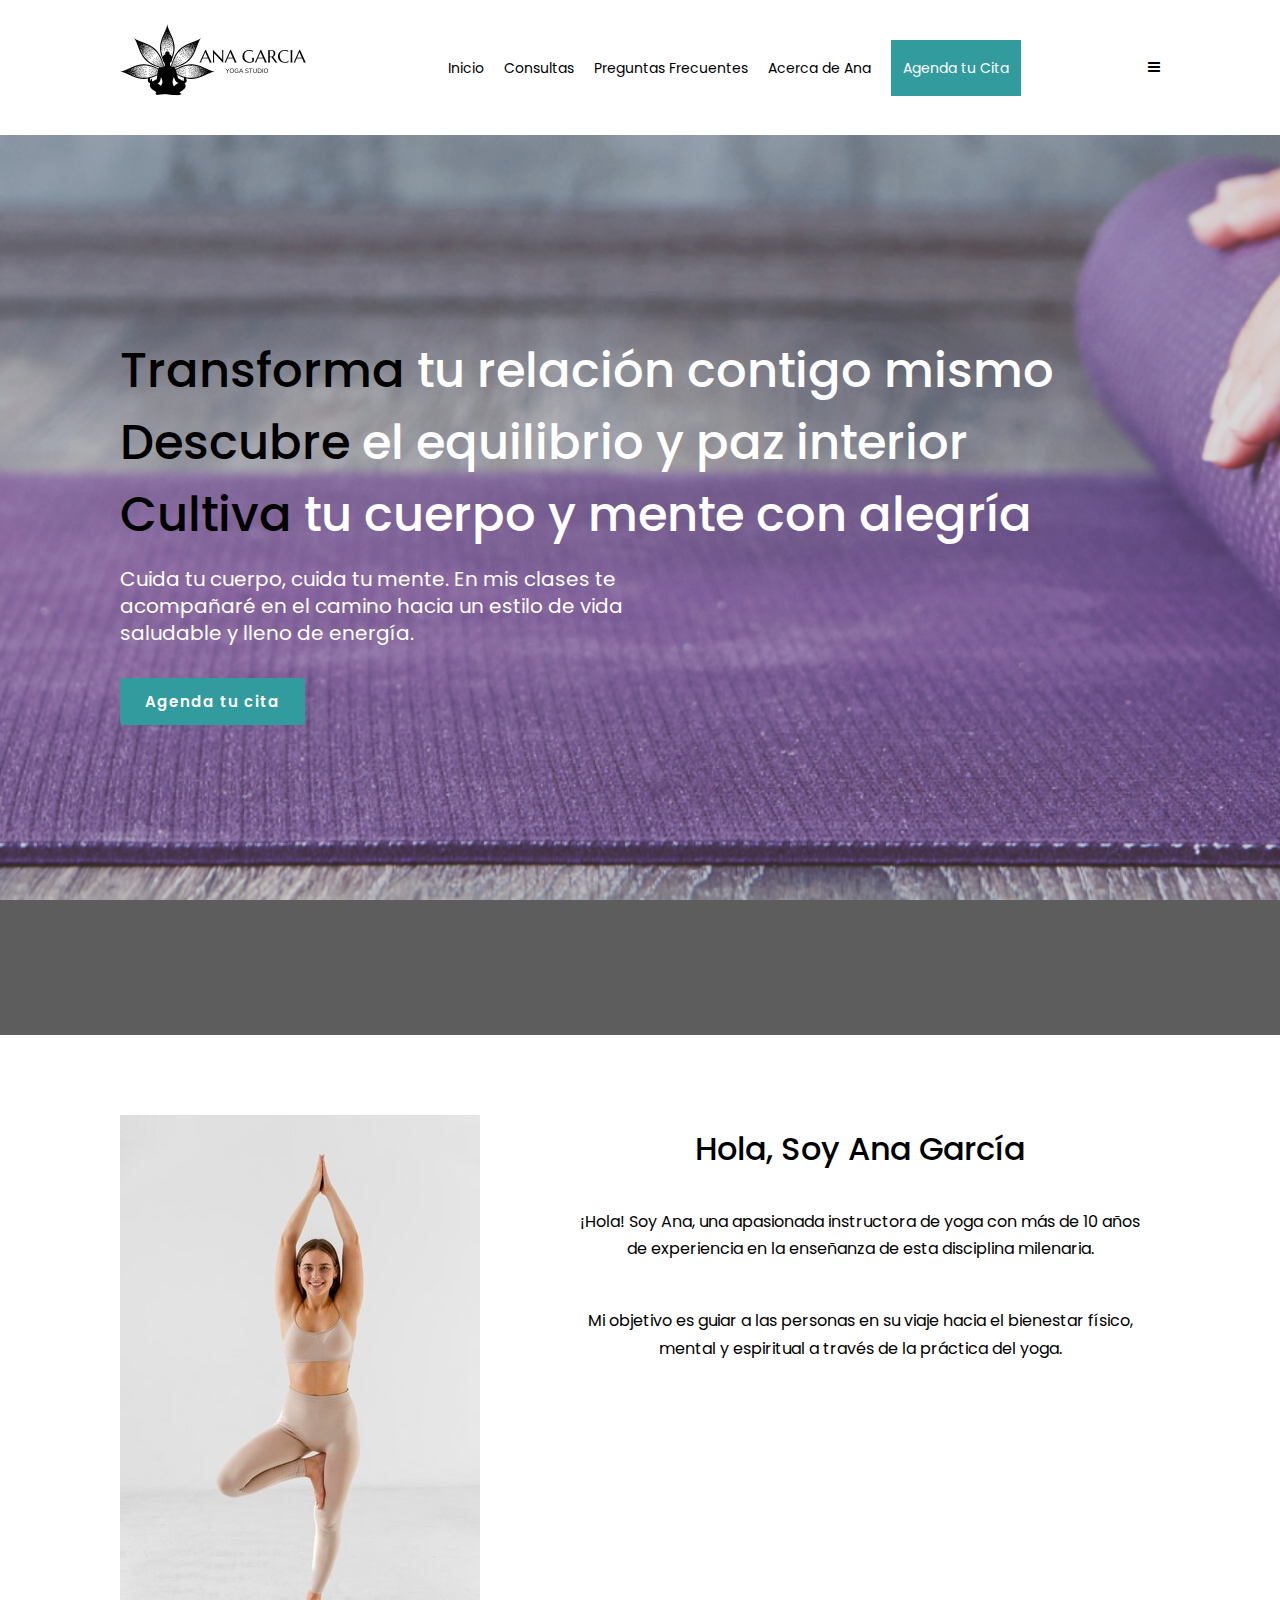
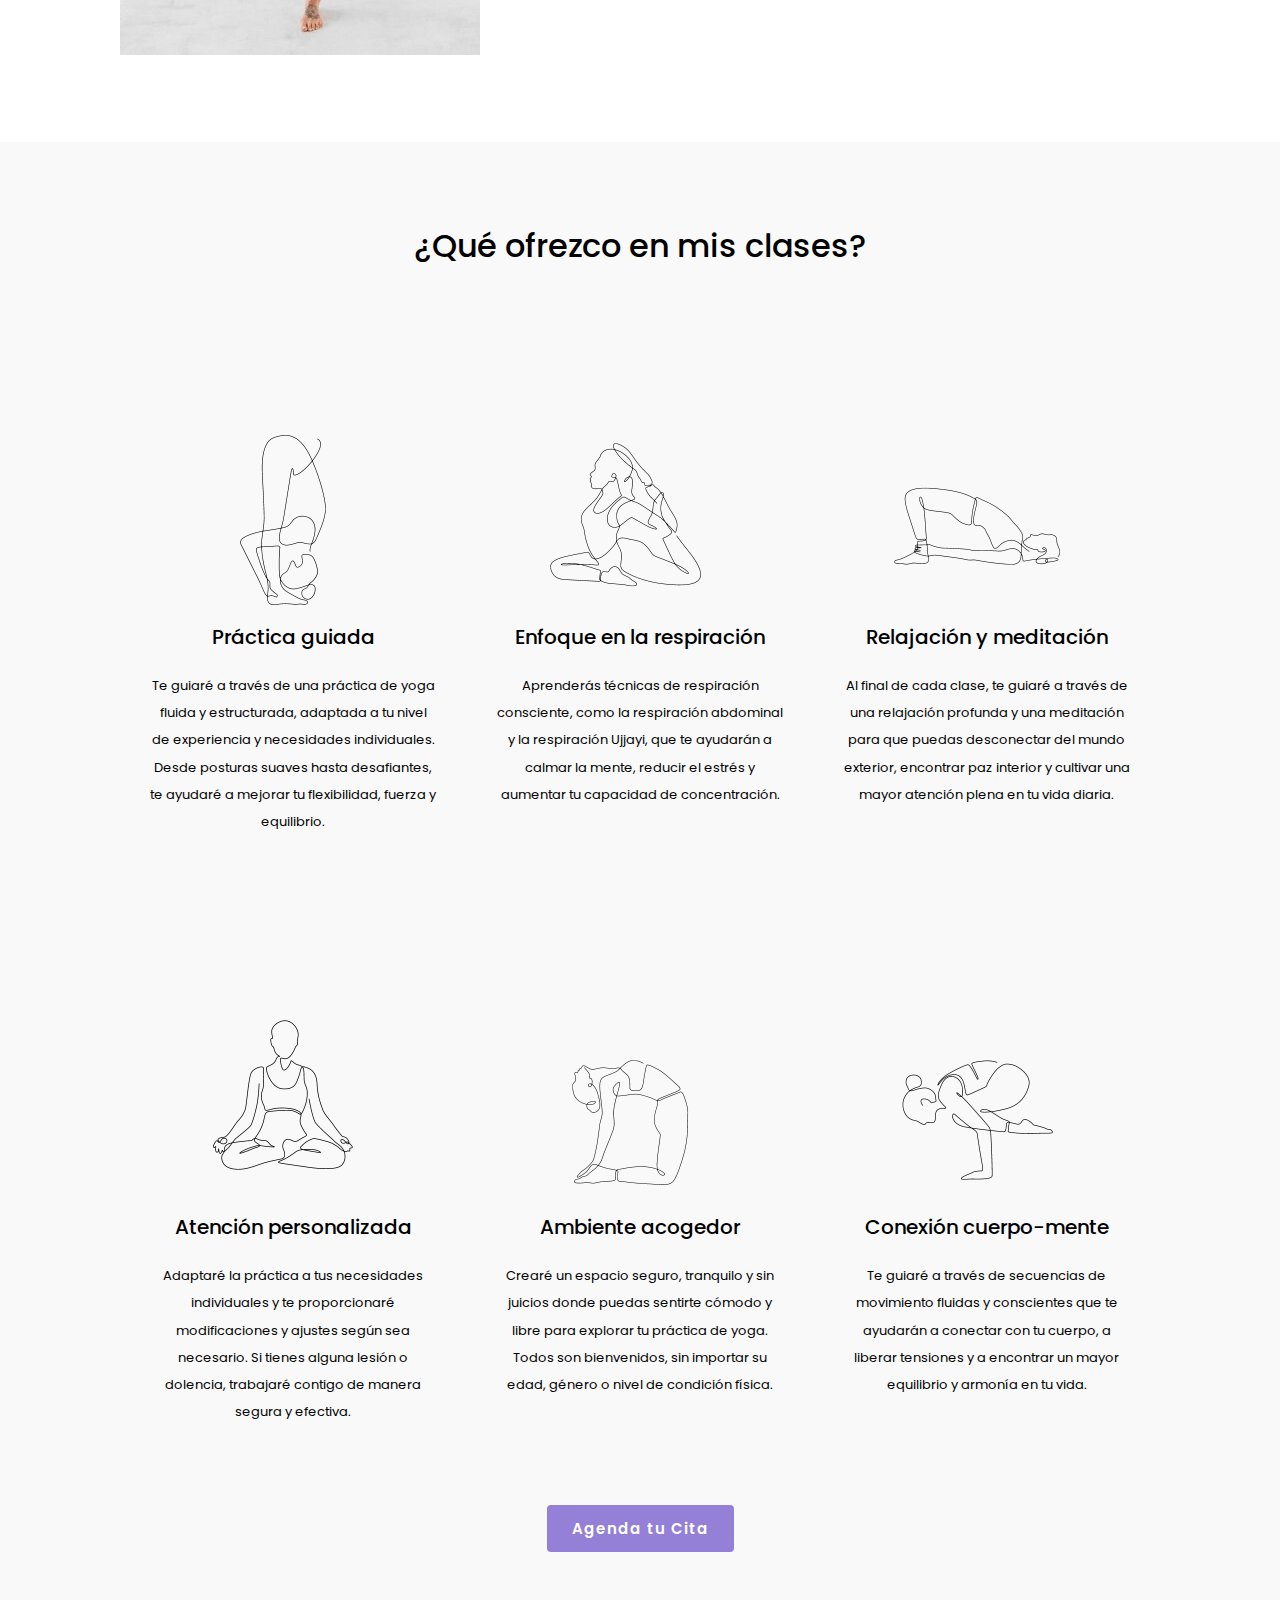
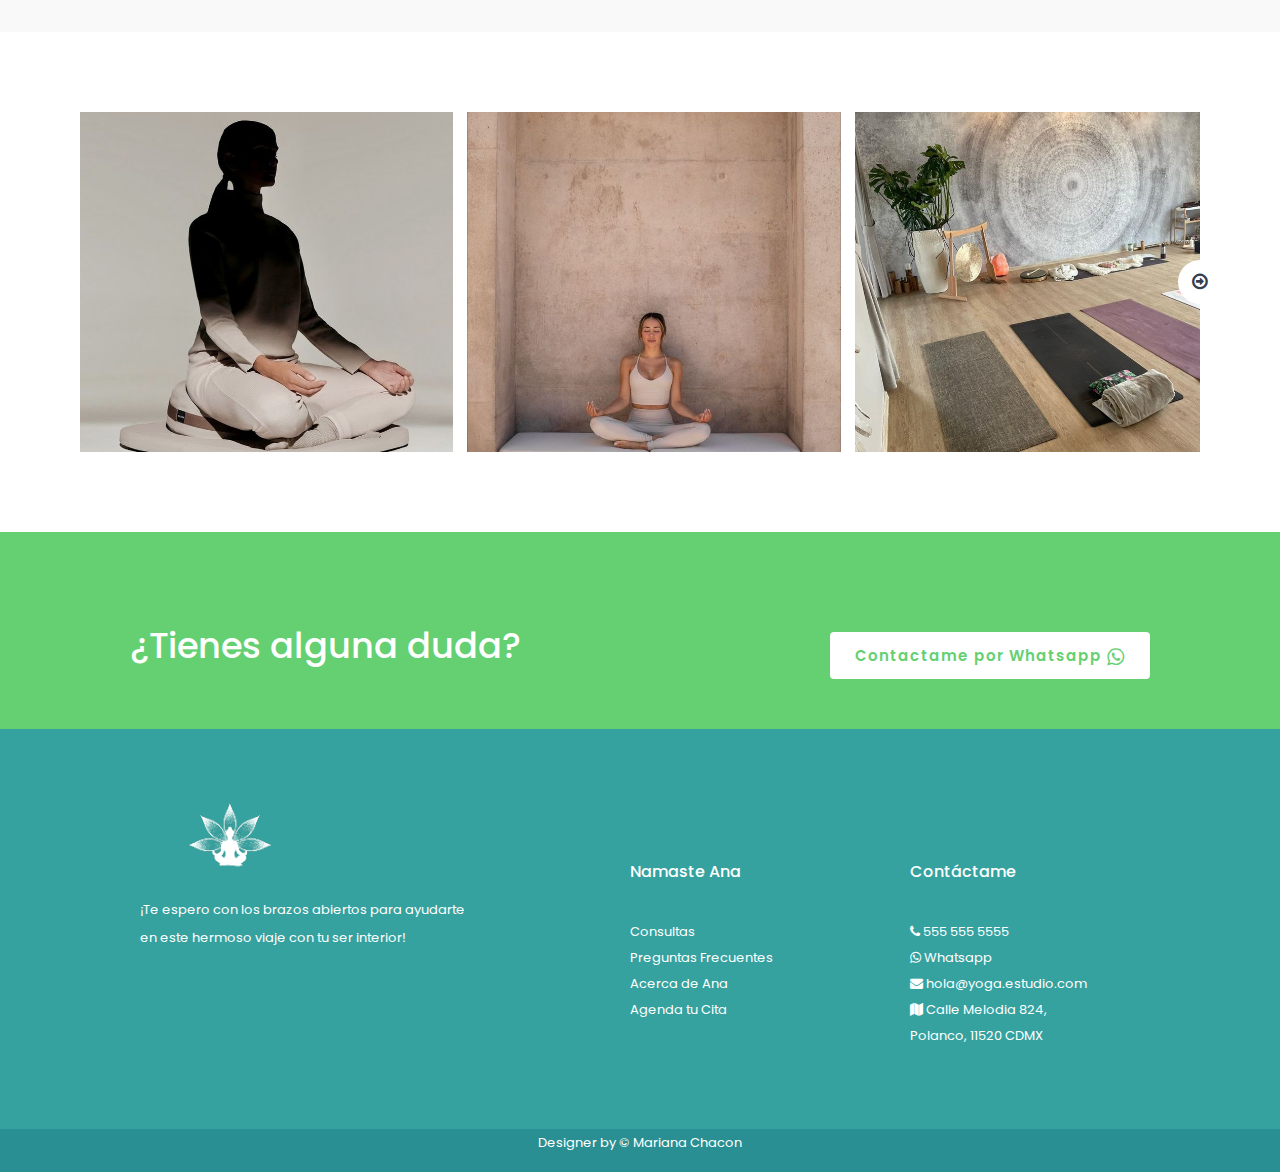
<file: index.html>
<!DOCTYPE html>
<html lang="en">
<head>
    <meta charset="UTF-8">
    <meta name="viewport" content="width=device-width, initial-scale=1.0">
    <link rel="icon" type="image/x-icon" href="/recourse/yoga_icon_126445.png">
    <link rel="stylesheet" href="https://cdnjs.cloudflare.com/ajax/libs/font-awesome/4.7.0/css/font-awesome.min.css">
    <script type="text/javascript" src="js/script.js"></script>
    <link rel="stylesheet" href="/css/style.css">
    <link rel="stylesheet" media="screen and (max-width:768px)" href="/css/mobile.css" />
    <title>Yoga con Ana García</title>
</head>
<body>
    <header id="mainheader">
        <nav class="navbar">
            <div class="container topnav">
                <div class="logo-principal">
                    <a href="index.html"><img src="/recourse/Ana garcia logo negro.png" alt="" /></a>
                </div>
                <ul id="myLinks">
                    <li><a href="index.html">Inicio</a></li>
                    <li><a href="consulta.html">Consultas</a></li>
                    <li><a href="faq.html">Preguntas Frecuentes</a></li>
                    <li><a href="acerca.html">Acerca de Ana</a></li>
                    <li><a class="btn-cta" href="contacto.html">Agenda tu Cita</a></li>
                </ul>
                <a href="javascript:void(0);" class="icon" onclick="myMenu()">
                    <i class="fa fa-bars"></i>
                </a>
            </div>
        </nav>
    </header>

        <div id="showcase" class="bk-showcase">
            <div class="container pt-1 pb-1">
                <h1 class="display-1 txt-white">
                    <span class="txt-black">Transforma </span>tu relación contigo mismo<br>
                    <span class="txt-black">Descubre </span>el equilibrio y paz interior<br>
                    <span class="txt-black">Cultiva  </span>tu cuerpo y mente con alegría<br>  
                </h1>
                <p class="txt-large pb-4 txt-white w-50">
                    Cuida tu cuerpo, cuida tu mente. En mis clases te acompañaré en el camino hacia un estilo de vida saludable y lleno de energía.
                </p>             
                    <a href="contacto.html" class="btn btn-turquoise">Agenda tu cita</a> 
            </div>
        </div>
    </header>
    
        <section id="home-about" class="container pt-2n pb-2 txt-center">
            <div class="flex">
                <div class="flex-box">
                    <img src="/recourse/mujer-sonriente-tiro-completo-pie-sobre-pierna_23-2148877098.jpg" alt="">
                </div>
                <div class="flex-box-1">
                    <h2 class="pb-4">Hola, Soy Ana García</h2>
                    <p>¡Hola! Soy Ana, una apasionada instructora de yoga con más de 10 años de experiencia en la enseñanza de esta disciplina milenaria.</p><br>
                    <p>Mi objetivo es guiar a las personas en su viaje hacia el bienestar físico, mental y espiritual a través de la práctica del yoga.</p>
                </div>
            </div>
        </section>
                <section id="features" class="bk-gray pt-2 pb-2 txt-center">
                    <div class="container">
                        <h2 class="pb-3">¿Qué ofrezco en mis clases?</h2>
                        <div class="flex pb-3">
                            <div class="flex-box-1 m-1">
                                <img src="/recourse/1.png" alt="" />
                                <h5 class="pt-4 pb-5">
                                    Práctica guiada
                                </h5>
                                <p class="txt-small">
                                    Te guiaré a través de una práctica de yoga fluida y estructurada, adaptada a tu nivel de experiencia y necesidades individuales. 
                                    Desde posturas suaves hasta desafiantes, te ayudaré a mejorar tu flexibilidad, fuerza y equilibrio.
                                </p>
                            </div>
                            <div class="flex-box-1 m-1">
                                <img src="/recourse/2.png" alt="" />
                                <h5 class="pt-4 pb-5">Enfoque en la respiración</h5>
                                <p class="txt-small">
                                    Aprenderás técnicas de respiración consciente, como la respiración abdominal y la respiración Ujjayi, 
                                    que te ayudarán a calmar la mente, reducir el estrés y aumentar tu capacidad de concentración.
                                </p>
                            </div>
                            <div class="flex-box-1 m-1">
                                <img src="/recourse/3.png" alt="" />
                                <h5 class="pt-4 pb-5">Relajación y meditación</h5>
                                <p class="txt-small">
                                    Al final de cada clase, te guiaré a través de una relajación profunda y una meditación para que puedas desconectar del mundo exterior, 
                                    encontrar paz interior y cultivar una mayor atención plena en tu vida diaria.
                                </p>
                            </div>
                        </div>
                        <div class="flex pb-3">
                            <div class="flex-box-1 m-1">
                                <img src="/recourse/4.png" alt="" />
                                <h5 class="pt-4 pb-5">Atención personalizada</h5>
                                <p class="txt-small">
                                    Adaptaré la práctica a tus necesidades individuales y te proporcionaré modificaciones y ajustes según sea necesario. 
                                    Si tienes alguna lesión o dolencia, trabajaré contigo de manera segura y efectiva.
                                </p>
                            </div>
                            <div class="flex-box-1 m-1">
                                <img src="/recourse/5.png" alt="" />
                                <h5 class="pt-4 pb-5">
                                    Ambiente acogedor
                                </h5>
                                <p class="txt-small">
                                    Crearé un espacio seguro, tranquilo y sin juicios donde puedas sentirte cómodo y libre para explorar tu práctica de yoga. 
                                    Todos son bienvenidos, sin importar su edad, género o nivel de condición física.
                                </p>
                            </div>
                            <div class="flex-box-1 m-1">
                                <img src="/recourse/6.png" alt="" />
                                <h5 class="pt-4 pb-5">
                                    Conexión cuerpo-mente
                                </h5>
                                <p class="txt-small">
                                    Te guiaré a través de secuencias de movimiento fluidas y conscientes que te ayudarán a conectar con tu cuerpo, 
                                    a liberar tensiones y a encontrar un mayor equilibrio y armonía en tu vida.
                                </p>
                            </div>
                        </div>
                        <a href="contacto.html" class="btn btn-purple">Agenda tu Cita</a>
                    </div>
                </section>

                <div class="wrapper">
                    <i class="fa fa-arrow-circle-o-left" aria-hidden="true"></i>
                    <div class="carousel">
                      <img src="recourse/16.jpeg" alt="img" draggable="false">
                      <img src="recourse/11.jpeg" alt="img" draggable="false">
                      <img src="recourse/12.jpeg" alt="img" draggable="false">
                      <img src="recourse/10.jpeg" alt="img" draggable="false">
                      <img src="recourse/13.jpeg" alt="img" draggable="false">
                      <img src="recourse/14.jpeg" alt="img" draggable="false">
                      <img src="recourse/15.jpeg" alt="img" draggable="false">
                      <img src="recourse/17.jpeg" alt="img" draggable="false">
                      <img src="recourse/18.jpeg" alt="img" draggable="false">
                      <img src="recourse/19.jpeg" alt="img" draggable="false">

                    </div>
                    <i class="fa fa-arrow-circle-o-right" aria-hidden="true"></i>
                </div>


        <section id="whatsapp" class="bk-whatsapp pt-3 pb-3">
            <div class="container">
                <div class="flex">
                    <div class="flex-box-3">
                        <p class="display-2 txt-white">¿Tienes alguna duda?</p>
                    </div>
                    <div class="flex-box-3 txt-right">
                        <a href="#" class="btn btn-whatsapp mt-1">Contactame por Whatsapp <i class="fa fa-whatsapp fa-lg"></i></a> <!--COLOCAR ICONO DE WHATSAPP-->
                    </div>
                </div>
            </div>
        </section>

        <footer id="mainfooter" class="bk-green-light txt-white">
            <div class="container">
                <div class="mainfooter-menu flex pt-3 pb-3">
                    <div class="flex-box-2 m-1">
                            <a class="logo" href="index.html"><img src="/recourse/icono ana garcia.png" alt="" /></a>
                        <p class="txt-small">
                            ¡Te espero con los brazos abiertos para ayudarte<br> en este hermoso viaje con tu ser interior!
                        </p>
                    </div>
                    <div class="flex-box-1 m-1">
                        <h6 class="pb-4">Namaste Ana</h6>
                        <ul>
                            <li class="txt-small"><a href="consultas.html">Consultas</a></li>
                            <li class="txt-small"><a href="faq.html">Preguntas Frecuentes</a></li>
                            <li class="txt-small"><a href="acerca.html">Acerca de Ana</a></li>
                            <li class="txt-small"><a href="contacto.html">Agenda tu Cita</a></li>
                        </ul>
                    </div>
                    <div class="flex-box-1 m-1">
                        <h6 class="pb-4">Contáctame</h6>
                        <ul>
                            <li class="txt-small"><i class="fa fa-phone"></i> 555 555 5555</li>
                            <li class="txt-small"><i class="fa fa-whatsapp"></i> Whatsapp</li>
                            <li class="txt-small"><i class="fa fa-envelope"></i> hola@yoga.estudio.com</li>
                            <li class="txt-small"><i class="fa fa-map"></i> Calle Melodia 824,<br />Polanco, 11520 CDMX</li>
                        </ul>
                    </div>
                    
                </div>
            </div>
            <div class="bk-green-dark pt-5 pb-5 txt-center">
                <p class="txt-small">Designer by &copy; Mariana Chacon</p>
            </div>
        </footer>
    </body>
</html>
</file>
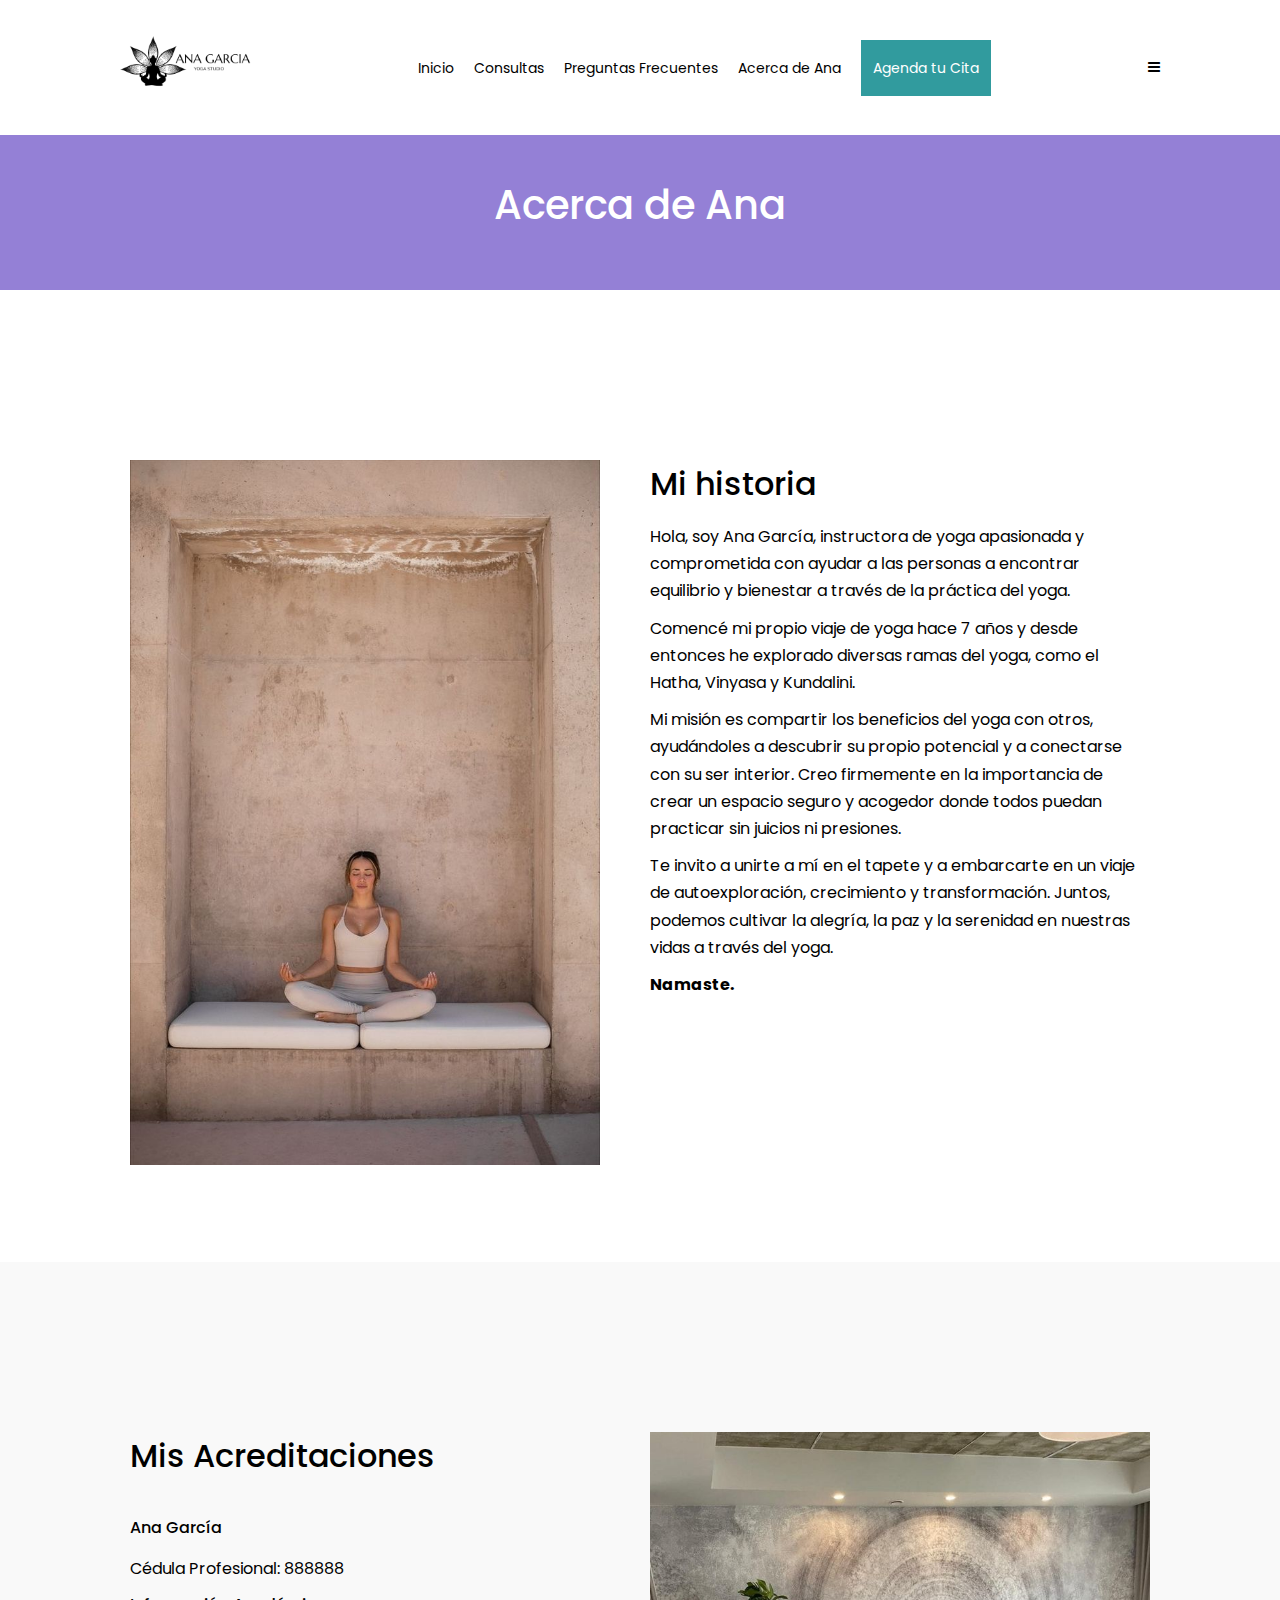
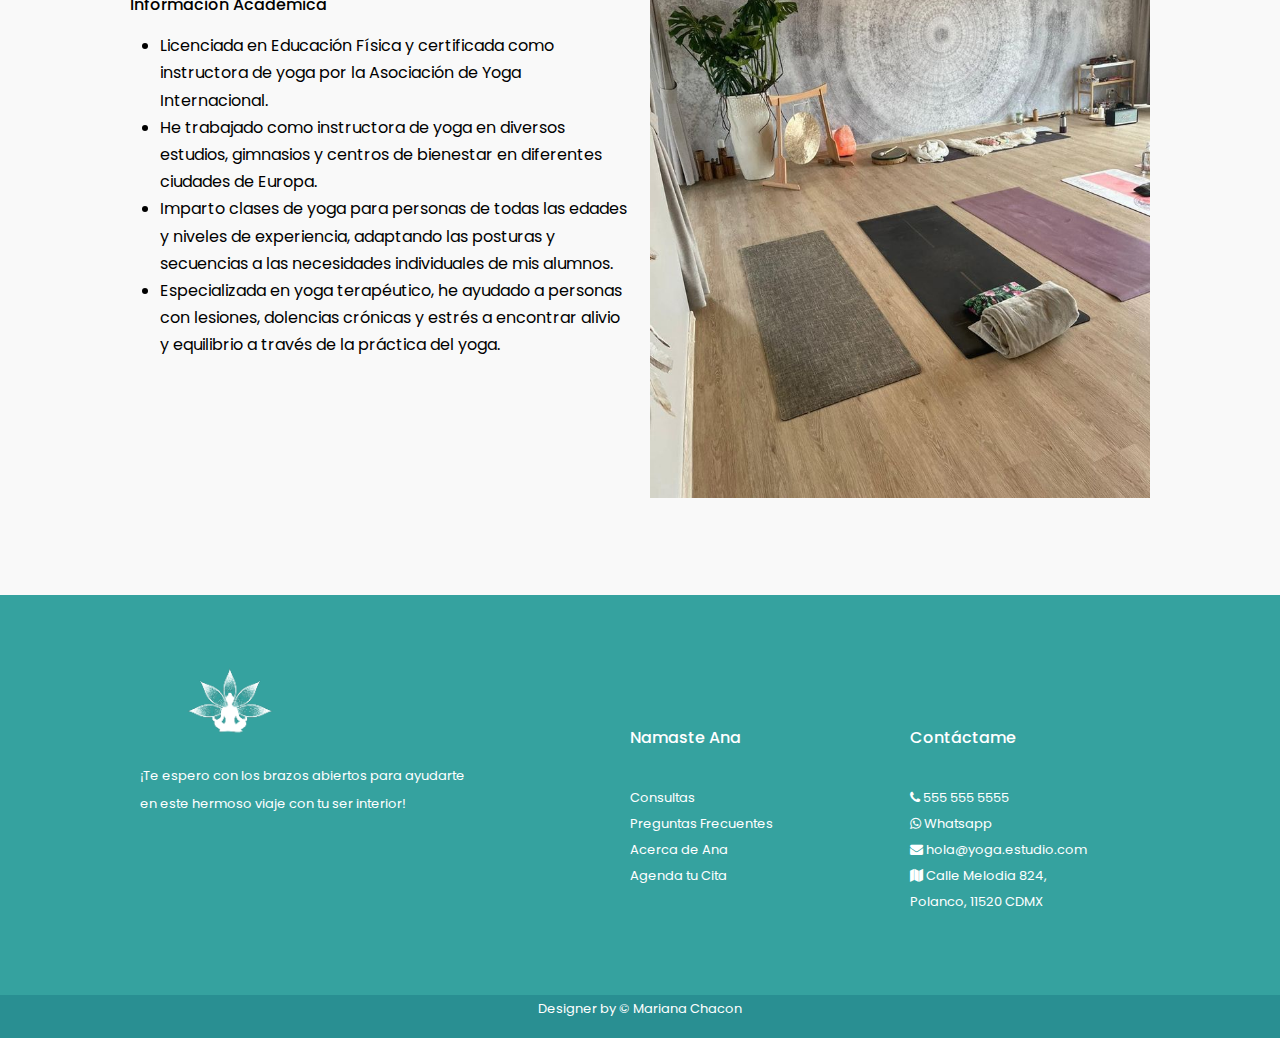
<file: acerca.html>
<!DOCTYPE html>
<html lang="en">
    <head>
        <meta charset="UTF-8">
        <meta name="viewport" content="width=device-width, initial-scale=1.0">
        <link rel="icon" type="image/x-icon" href="/recourse/yoga_icon_126445.png">
        <link rel="stylesheet" href="https://cdnjs.cloudflare.com/ajax/libs/font-awesome/4.7.0/css/font-awesome.min.css">
        <script type="text/javascript" src="js/script.js"></script>
        <link rel="stylesheet" href="/css/style.css">
        <link rel="stylesheet" media="screen and (max-width:768px)" href="/css/mobile.css" />
        <title>Yoga con Ana García</title>
    </head>
<body>
    <header id="mainheader">
        <nav class="navbar">
            <div class="container topnav">
                <div class="logo">
                    <a href="index.html"><img src="/recourse/Ana garcia logo negro.png" alt="" /></a>
                </div>
                <ul id="myLinks">
                    <li><a href="index.html">Inicio</a></li>
                    <li><a href="consulta.html">Consultas</a></li>
                    <li><a href="faq.html">Preguntas Frecuentes</a></li>
                    <li><a href="acerca.html">Acerca de Ana</a></li>
                    <li><a class="btn-cta" href="contacto.html">Agenda tu Cita</a></li>
                </ul>
                <a href="javascript:void(0);" class="icon" onclick="myMenu()">
                    <i class="fa fa-bars"></i>
                </a>
            </div>
        </nav>

    <section id="title" class="bk-purple pt-3 pb-3">
        <h1 class="txt-white txt-center">Acerca de Ana</h1>
    </section>

    <section id="historia" class="pt-2 pb-2">
        <div class="container">
            <div class="flex">
                <div class="flex-box-1">
                    <img class="pr-1" src="recourse/11.jpeg" alt="">
                </div>
                <div class="flex-box-1">
                    <h2>Mi historia</h2>
                  <p>Hola, soy Ana García, instructora de yoga apasionada y comprometida con ayudar a las personas a encontrar equilibrio y bienestar a través de la práctica del yoga.</p>
                  <p>Comencé mi propio viaje de yoga hace 7 años y desde entonces he explorado diversas ramas del yoga, como el Hatha, Vinyasa y Kundalini.</p>
                  <p>Mi misión es compartir los beneficios del yoga con otros, ayudándoles a descubrir su propio potencial y a conectarse con su ser interior. Creo firmemente en la importancia de crear un espacio seguro y acogedor donde todos puedan practicar sin juicios ni presiones.</p>
                  <p>Te invito a unirte a mí en el tapete y a embarcarte en un viaje de autoexploración, crecimiento y transformación. Juntos, podemos cultivar la alegría, la paz y la serenidad en nuestras vidas a través del yoga.</p>
                  <p><b>Namaste.</b></p>
                </div>
            </div>
        </div>
    </section>

    <section id="acreditaciones" class="pt-2 pb-2 bk-gray">
        <div class="container">
            <div class="flex">
                <div class="flex-box-1">
                    <h2 class="pb-4">Mis Acreditaciones</h2>
                    <h6>Ana García</h6>
                    <p>Cédula Profesional: 888888</p>
                    <h6>Información Académica</h6>
                    <ul class="list">
                        <li>
                            Licenciada en Educación Física y certificada como instructora de yoga por la Asociación de Yoga Internacional.
                        </li>
                        <li>
                            He trabajado como instructora de yoga en diversos estudios, gimnasios y centros de bienestar en diferentes ciudades de Europa.
                        </li>
                        <li>
                            Imparto clases de yoga para personas de todas las edades y niveles de experiencia, adaptando las posturas y secuencias a las necesidades individuales de mis alumnos.
                        </li>
                        <li>
                            Especializada en yoga terapéutico, he ayudado a personas con lesiones, dolencias crónicas y estrés a encontrar alivio y equilibrio a través de la práctica del yoga.
                        </li>
                    </ul>
            </div>
            <div class="flex-box-1">
                <img src="/recourse/12.jpeg" alt="" />
            </div>
        </div>
    </section>
    
    <footer id="mainfooter" class="bk-green-light txt-white">
        <div class="container">
            <div class="mainfooter-menu flex pt-3 pb-3">
                <div class="flex-box-2 m-1">
                        <a class="logo" href="index.html"><img src="/recourse/icono ana garcia.png" alt="" /></a>
                    <p class="txt-small">
                        ¡Te espero con los brazos abiertos para ayudarte<br> en este hermoso viaje con tu ser interior!
                    </p>
                </div>
                <div class="flex-box-1 m-1">
                    <h6 class="pb-4">Namaste Ana</h6>
                    <ul>
                        <li class="txt-small"><a href="consultas.html">Consultas</a></li>
                        <li class="txt-small"><a href="faq.html">Preguntas Frecuentes</a></li>
                        <li class="txt-small"><a href="acerca.html">Acerca de Ana</a></li>
                        <li class="txt-small"><a href="contacto.html">Agenda tu Cita</a></li>
                    </ul>
                </div>
                <div class="flex-box-1 m-1">
                    <h6 class="pb-4">Contáctame</h6>
                    <ul>
                        <li class="txt-small"><i class="fa fa-phone"></i> 555 555 5555</li>
                        <li class="txt-small"><i class="fa fa-whatsapp"></i> Whatsapp</li>
                        <li class="txt-small"><i class="fa fa-envelope"></i> hola@yoga.estudio.com</li>
                        <li class="txt-small"><i class="fa fa-map"></i> Calle Melodia 824,<br />Polanco, 11520 CDMX</li>
                    </ul>
                </div>
                
            </div>
        </div>
        <div class="bk-green-dark pt-5 pb-5 txt-center">
            <p class="txt-small">Designer by &copy; Mariana Chacon</p>
        </div>
    </footer>
</body>
</html>
</file>
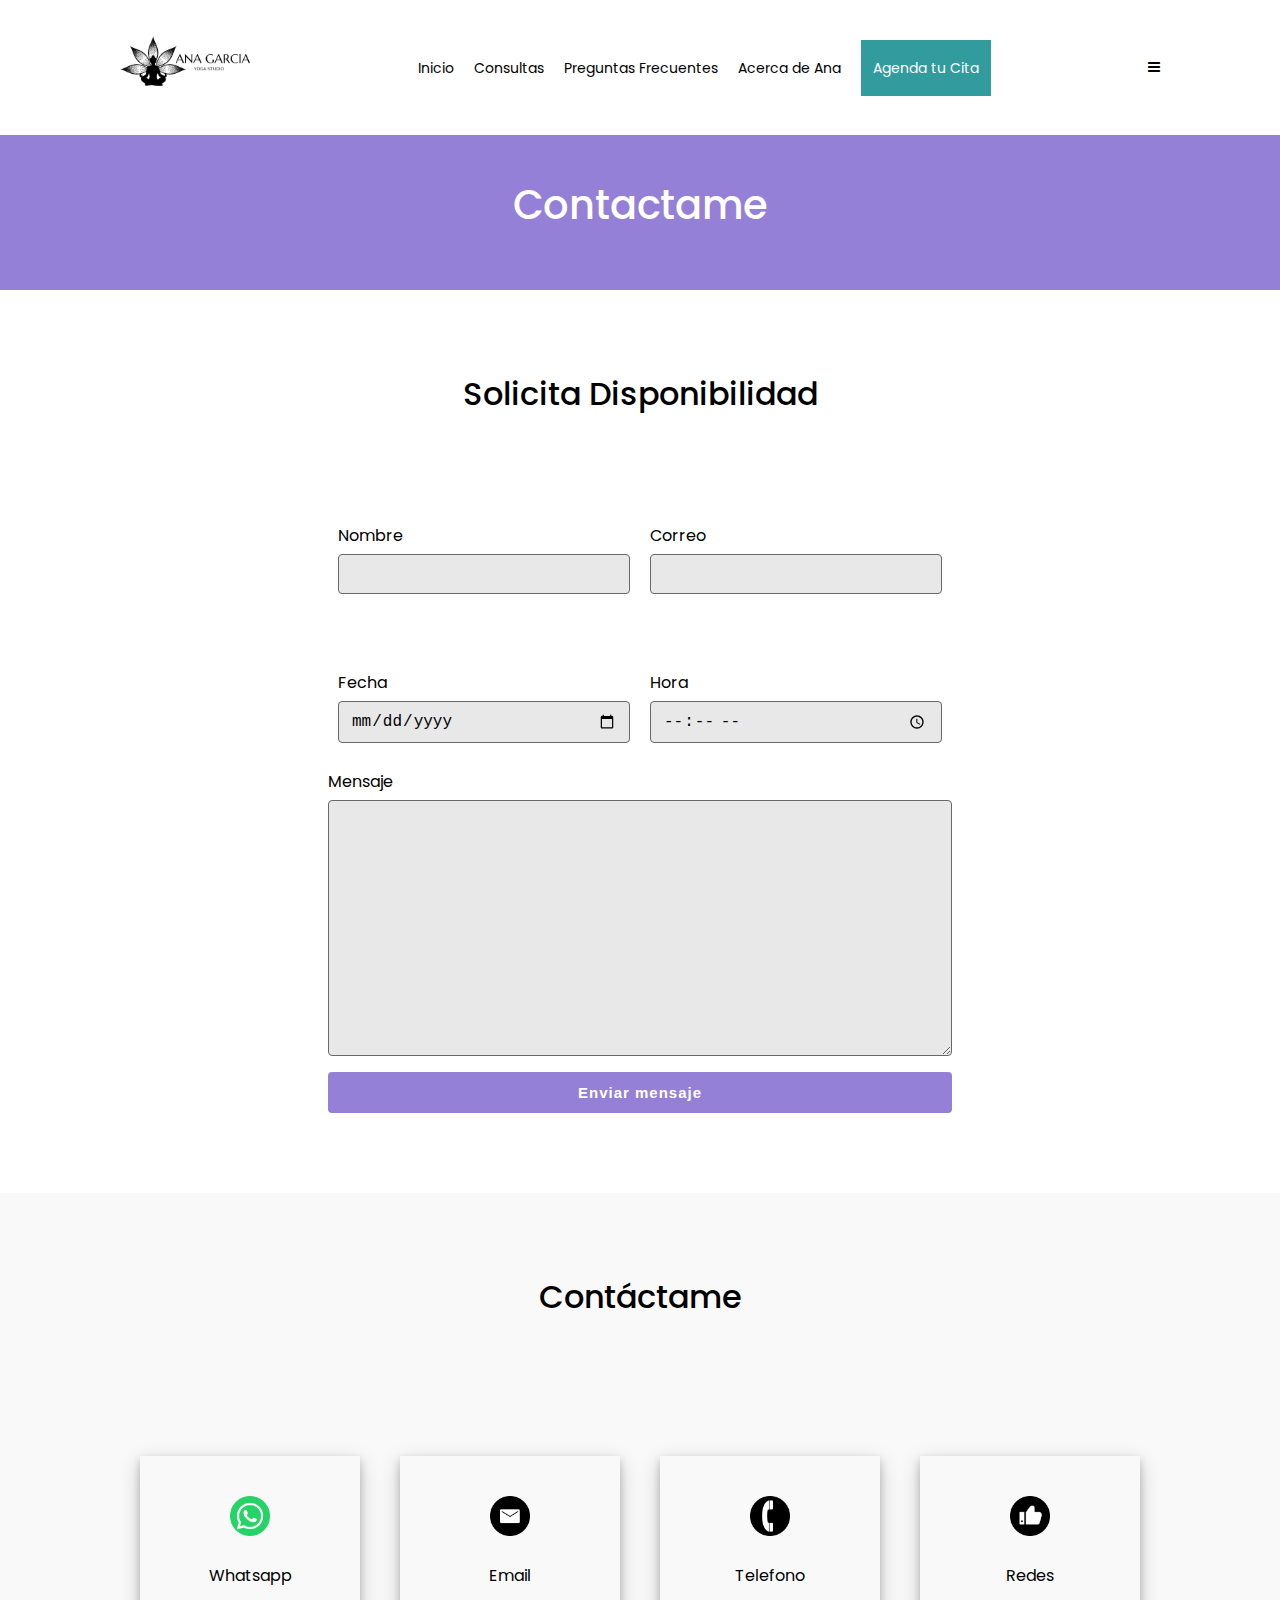
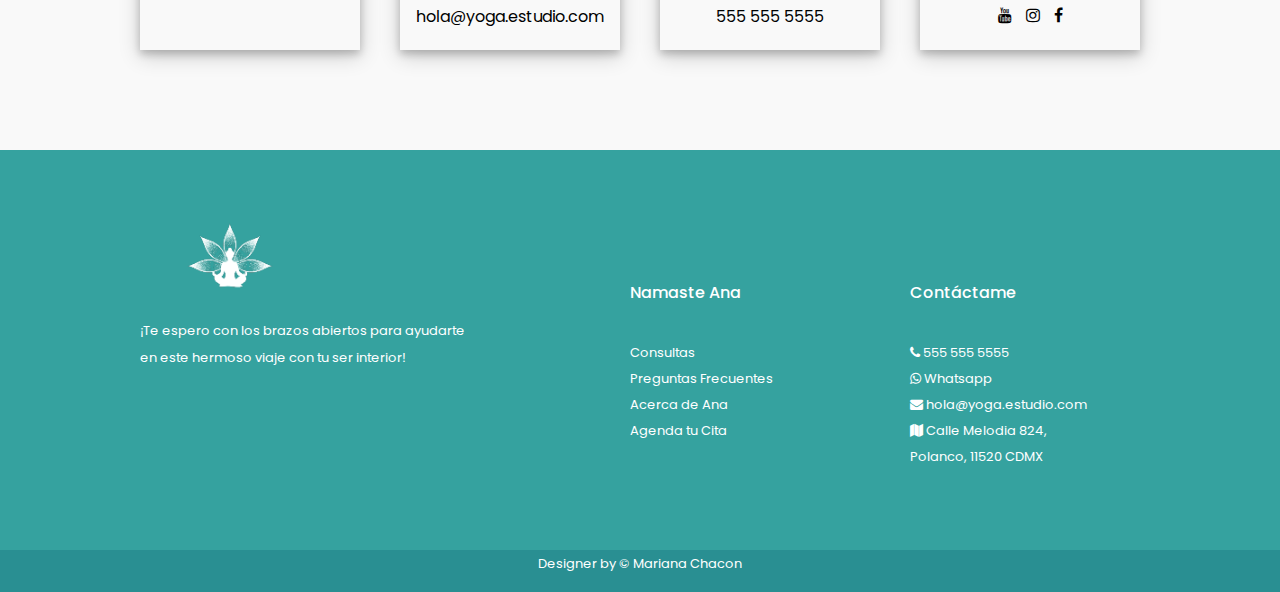
<file: contacto.html>
<!DOCTYPE html>
<html lang="en">
    <head>
        <meta charset="UTF-8">
        <meta name="viewport" content="width=device-width, initial-scale=1.0">
        <link rel="icon" type="image/x-icon" href="/recourse/yoga_icon_126445.png">
        <link rel="stylesheet" href="https://cdnjs.cloudflare.com/ajax/libs/font-awesome/4.7.0/css/font-awesome.min.css">
        <script type="text/javascript" src="js/script.js"></script>
        <link rel="stylesheet" href="/css/style.css">
        <link rel="stylesheet" media="screen and (max-width:768px)" href="/css/mobile.css" />
        <title>Yoga con Ana García</title>
    </head>
<body>
    <header id="mainheader">
        <nav class="navbar">
            <div class="container topnav">
                <div class="logo">
                    <a href="index.html"><img src="/recourse/Ana garcia logo negro.png" alt="" /></a>
                </div>
                <ul id="myLinks">
                    <li><a href="index.html">Inicio</a></li>
                    <li><a href="consulta.html">Consultas</a></li>
                    <li><a href="faq.html">Preguntas Frecuentes</a></li>
                    <li><a href="acerca.html">Acerca de Ana</a></li>
                    <li><a class="btn-cta" href="contacto.html">Agenda tu Cita</a></li>
                </ul>
                <a href="javascript:void(0);" class="icon" onclick="myMenu()">
                    <i class="fa fa-bars"></i>
                </a>
            </div>
        </nav>

    <section id="title" class="bk-purple pt-3 pb-3">
        <h1 class="txt-white txt-center">Contactame</h1>
    </section>

    <section id="form" class="pt-2 pb-2">
        <div class="container">
            <h2 class="pb-3 txt-center">Solicita Disponibilidad</h2>
            <form action="https://formsubmit.co/mariachaconcarpintero@gmail.com" method="POST"class="w-60">
                <div class="form-group flex">
                    <div class="flex-box-4 mr-1">
                        <label for="name">Nombre</label>
                        <input class="form-control" name="text" required/>
                    </div>
                    <div class="flex-box-4 mr-1">
                        <label for="email">Correo</label>
                        <input class="form-control" name="email" required/>
                    </div>
                </div>
                <div class="form-group flex">
                    <div class="flex-box-4 mr-1">
                        <label for="date">Fecha</label>
                        <input class="form-control" type="date"required />
                    </div>
                    <div class="flex-box-4 mr-1">
                        <label for="time">Hora</label>
                        <input class="form-control" type="time" required/>
                    </div>
                </div>
                <div class="form-group">
                    <label for="message">Mensaje</label>
                    <textarea class="form-control" name="" id="" cols="30" rows="10"></textarea>
                </div>
                <button type="submit" class="btn btn-purple">Enviar mensaje</button>
            </form>
        </div>
    </section>


    <section id="contact" class="pt-2 pb-2 bk-gray">
        <div class="container">
            <h2 class="txt-center pb-3">Contáctame</h2>
            <div class="flex">
                <div class="flex-box-1 bk-shadow txt-center pt-3 pb-3 m-1">
                    <img class="pb-4 icon"   src="recourse/icon-whatsapp.png" alt="">
                    <h6>Whatsapp</h6>
                    <p></p>
                </div>

                <div class="flex-box-1 bk-shadow txt-center pt-3 pb-3 m-1">
                    <img class="pb-4 icon"  src="recourse/icon-contact-mail (1).png" alt="">
                    <h6>Email</h6>
                    <p>hola@yoga.estudio.com</p>
                </div>

                <div class="flex-box-1 bk-shadow txt-center pt-3 pb-3 m-1">
                    <img class="pb-4 icon"   src="recourse/icon-contact-phone.png" alt="">
                    <h6>Telefono</h6>
                    <p>555 555 5555</p>
                </div>

                <div class="flex-box-1 bk-shadow txt-center pt-3 pb-3 m-1">
                    <img class="pb-4" src="/recourse/icon-contact-social.png" alt="" />
                    <h6 class="txt-uppercase txt-brown">Redes</h6>
                    <div class="flex-social">
                        <i class="fa fa-youtube pr-2"></i>
                        <i class="fa fa-instagram pr-2"></i>
                        <i class="fa fa-facebook-f"></i>
                    </div>
                </div>

            </div>
        </div>
    </section>
    
    <footer id="mainfooter" class="bk-green-light txt-white">
        <div class="container">
            <div class="mainfooter-menu flex pt-3 pb-3">
                <div class="flex-box-2 m-1">
                        <a class="logo" href="index.html"><img src="/recourse/icono ana garcia.png" alt="" /></a>
                    <p class="txt-small">
                        ¡Te espero con los brazos abiertos para ayudarte<br> en este hermoso viaje con tu ser interior!
                    </p>
                </div>
                <div class="flex-box-1 m-1">
                    <h6 class="pb-4">Namaste Ana</h6>
                    <ul>
                        <li class="txt-small"><a href="consultas.html">Consultas</a></li>
                        <li class="txt-small"><a href="faq.html">Preguntas Frecuentes</a></li>
                        <li class="txt-small"><a href="acerca.html">Acerca de Ana</a></li>
                        <li class="txt-small"><a href="contacto.html">Agenda tu Cita</a></li>
                    </ul>
                </div>
                <div class="flex-box-1 m-1">
                    <h6 class="pb-4">Contáctame</h6>
                    <ul>
                        <li class="txt-small"><i class="fa fa-phone"></i> 555 555 5555</li>
                        <li class="txt-small"><i class="fa fa-whatsapp"></i> Whatsapp</li>
                        <li class="txt-small"><i class="fa fa-envelope"></i> hola@yoga.estudio.com</li>
                        <li class="txt-small"><i class="fa fa-map"></i> Calle Melodia 824,<br />Polanco, 11520 CDMX</li>
                    </ul>
                </div>
                
            </div>
        </div>
        <div class="bk-green-dark pt-5 pb-5 txt-center">
            <p class="txt-small">Designer by &copy; Mariana Chacon</p>
        </div>
    </footer>
</body>
</html>
</file>
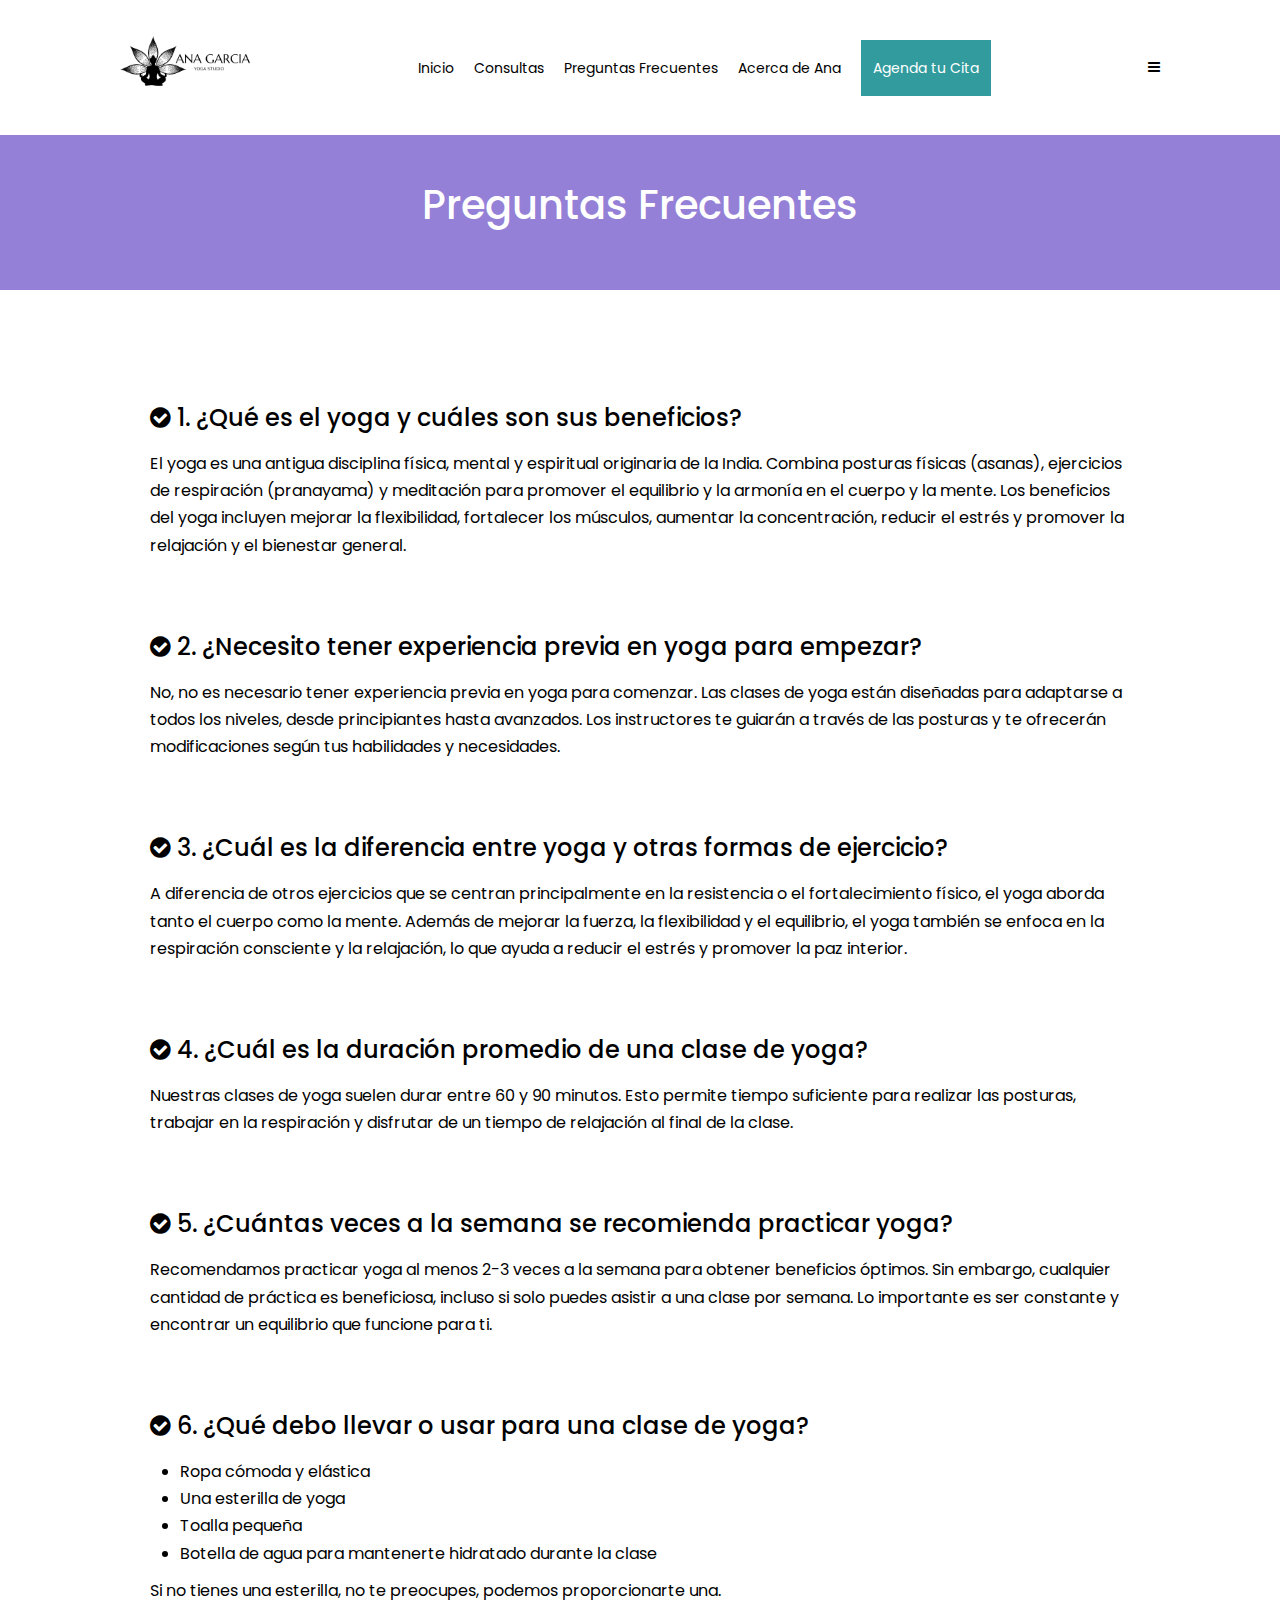
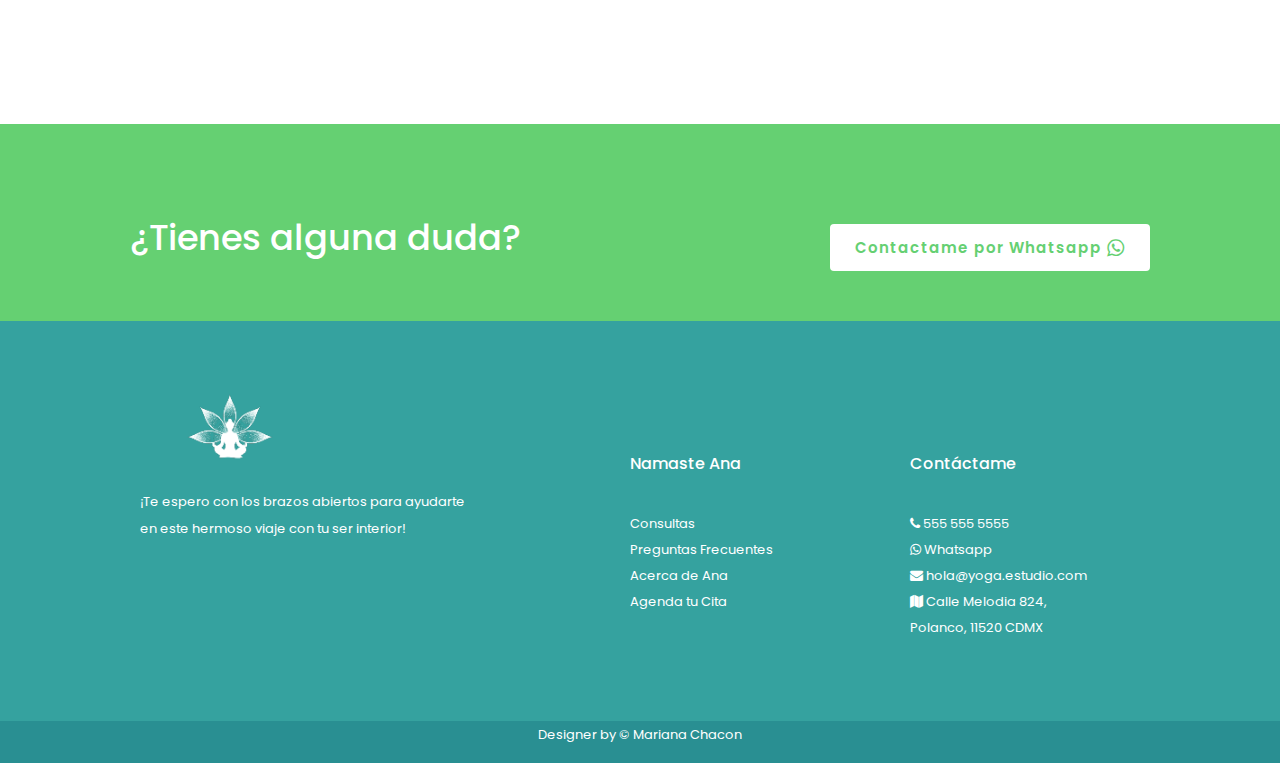
<file: faq.html>
<!DOCTYPE html>
<html lang="en">
    <head>
        <meta charset="UTF-8">
        <meta name="viewport" content="width=device-width, initial-scale=1.0">
        <link rel="icon" type="image/x-icon" href="/recourse/yoga_icon_126445.png">
        <link rel="stylesheet" href="https://cdnjs.cloudflare.com/ajax/libs/font-awesome/4.7.0/css/font-awesome.min.css">
        <script type="text/javascript" src="js/script.js"></script>
        <link rel="stylesheet" href="/css/style.css">
        <link rel="stylesheet" media="screen and (max-width:768px)" href="/css/mobile.css" />
        <title>Yoga con Ana García</title>
    </head>
<body>
    <header id="mainheader">
        <nav class="navbar">
            <div class="container topnav">
                <div class="logo">
                    <a href="index.html"><img src="/recourse/Ana garcia logo negro.png" alt="" /></a>
                </div>
                <ul id="myLinks">
                    <li><a href="index.html">Inicio</a></li>
                    <li><a href="consulta.html">Consultas</a></li>
                    <li><a href="faq.html">Preguntas Frecuentes</a></li>
                    <li><a href="acerca.html">Acerca de Ana</a></li>
                    <li><a class="btn-cta" href="contacto.html">Agenda tu Cita</a></li>
                </ul>
                <a href="javascript:void(0);" class="icon" onclick="myMenu()">
                    <i class="fa fa-bars"></i>
                </a>
            </div>
        </nav>

    <section id="title" class="bk-purple pt-3 pb-3">
        <h1 class="txt-white txt-center">Preguntas Frecuentes</h1>
    </section>

    <section id="faq" class="pt-2 pb-2">
        <div class="container">
            <div class="flex-stack">
                <div class="m-1">
                    <h4><i class="fa fa-check-circle" aria-hidden="true"></i>  1. ¿Qué es el yoga y cuáles son sus beneficios?</h4>
                    <p>El yoga es una antigua disciplina física, mental y espiritual originaria de la India. Combina posturas físicas (asanas), ejercicios de respiración (pranayama) y meditación para promover el equilibrio y la armonía en el cuerpo y la mente. Los beneficios del yoga incluyen mejorar la flexibilidad, fortalecer los músculos, aumentar la concentración, reducir el estrés y promover la relajación y el bienestar general.</p>
                </div>
            </div>
            <div class="flex-stack">
                <div class="m-1">
                    <h4><i class="fa fa-check-circle" aria-hidden="true"></i>  2. ¿Necesito tener experiencia previa en yoga para empezar?</h4>
                    <p>
                        No, no es necesario tener experiencia previa en yoga para comenzar. Las clases de yoga están diseñadas para adaptarse a todos los niveles, desde principiantes hasta avanzados. Los instructores te guiarán a través de las posturas y te ofrecerán modificaciones según tus habilidades y necesidades.
                    </p>
                </div>
            </div>
            <div class="flex-stack">
                <div class="m-1">
                    <h4><i class="fa fa-check-circle" aria-hidden="true"></i>  3. ¿Cuál es la diferencia entre yoga y otras formas de ejercicio?</h4>
                    <p>
                        A diferencia de otros ejercicios que se centran principalmente en la resistencia o el fortalecimiento físico, el yoga aborda tanto el cuerpo como la mente. Además de mejorar la fuerza, la flexibilidad y el equilibrio, el yoga también se enfoca en la respiración consciente y la relajación, lo que ayuda a reducir el estrés y promover la paz interior.
                    </p>
                </div>
            </div>
            <div class="flex-stack">
                <div class="m-1">
                    <h4><i class="fa fa-check-circle" aria-hidden="true"></i>  4.  ¿Cuál es la duración promedio de una clase de yoga?</h4>
                    <p>
                        Nuestras clases de yoga suelen durar entre 60 y 90 minutos. Esto permite tiempo suficiente para realizar las posturas, trabajar en la respiración y disfrutar de un tiempo de relajación al final de la clase.
                    </p>
                </div>
            </div>
            <div class="flex-stack">
                <div class="m-1">
                    <h4><i class="fa fa-check-circle" aria-hidden="true"></i>  5. ¿Cuántas veces a la semana se recomienda practicar yoga?</h4>
                    <p>
                        Recomendamos practicar yoga al menos 2-3 veces a la semana para obtener beneficios óptimos. Sin embargo, cualquier cantidad de práctica es beneficiosa, incluso si solo puedes asistir a una clase por semana. Lo importante es ser constante y encontrar un equilibrio que funcione para ti.
                    </p>
                </div>
            </div>
            <div class="flex-stack">
                <div class="m-1">
                    <h4><i class="fa fa-check-circle" aria-hidden="true"></i> 6. ¿Qué debo llevar o usar para una clase de yoga?</h4>
                    <ul class="list">
                        <li>Ropa cómoda y elástica</li>
                        <li>Una esterilla de yoga</li>
                        <li>Toalla pequeña</li>
                        <li>Botella de agua para mantenerte hidratado durante la clase</li>
                    </ul>
                    <p>
                        Si no tienes una esterilla, no te preocupes, podemos proporcionarte una.                    
                    </p>
                </div>
            </div>
        </div>
    </section>

    <section id="whatsapp" class="bk-whatsapp pt-3 pb-3">
        <div class="container">
            <div class="flex">
                <div class="flex-box-3">
                    <p class="display-2 txt-white">¿Tienes alguna duda?</p>
                </div>
                <div class="flex-box-3 txt-right">
                    <a href="#" class="btn btn-whatsapp mt-1">Contactame por Whatsapp <i class="fa fa-whatsapp fa-lg"></i></a> <!--COLOCAR ICONO DE WHATSAPP-->
                </div>
            </div>
        </div>
    </section>

          

    
    <footer id="mainfooter" class="bk-green-light txt-white">
        <div class="container">
            <div class="mainfooter-menu flex pt-3 pb-3">
                <div class="flex-box-2 m-1">
                        <a class="logo" href="index.html"><img src="/recourse/icono ana garcia.png" alt="" /></a>
                    <p class="txt-small">
                        ¡Te espero con los brazos abiertos para ayudarte<br> en este hermoso viaje con tu ser interior!
                    </p>
                </div>
                <div class="flex-box-1 m-1">
                    <h6 class="pb-4">Namaste Ana</h6>
                    <ul>
                        <li class="txt-small"><a href="consultas.html">Consultas</a></li>
                        <li class="txt-small"><a href="faq.html">Preguntas Frecuentes</a></li>
                        <li class="txt-small"><a href="acerca.html">Acerca de Ana</a></li>
                        <li class="txt-small"><a href="contacto.html">Agenda tu Cita</a></li>
                    </ul>
                </div>
                <div class="flex-box-1 m-1">
                    <h6 class="pb-4">Contáctame</h6>
                    <ul>
                        <li class="txt-small"><i class="fa fa-phone"></i> 555 555 5555</li>
                        <li class="txt-small"><i class="fa fa-whatsapp"></i> Whatsapp</li>
                        <li class="txt-small"><i class="fa fa-envelope"></i> hola@yoga.estudio.com</li>
                        <li class="txt-small"><i class="fa fa-map"></i> Calle Melodia 824,<br />Polanco, 11520 CDMX</li>
                    </ul>
                </div>
                
            </div>
        </div>
        <div class="bk-green-dark pt-5 pb-5 txt-center">
            <p class="txt-small">Designer by &copy; Mariana Chacon</p>
        </div>
    </footer>
</body>
</html>
</file>
<file: css/style.css>
@import url('https://fonts.googleapis.com/css2?family=Poppins:ital,wght@0,100;0,200;0,300;0,400;0,500;0,600;0,700;0,800;0,900;1,100;1,200;1,300;1,400;1,500;1,600;1,700;1,800;1,900&display=swap');

*{
    box-sizing: border-box;
    margin: 0;
    padding: 0;
}

html, 
body {
    font-family: "Poppins", sans-serif;
  
}

h1{
    font-size: 2.5rem;
}
h2{
    font-size: 2rem;
}
h3{
    font-size: 1.75rem;
}
h4{
    font-size: 1.5rem;
}
h5{
    font-size: 1.25rem;
}
h6{
    font-size: 1rem;
}

h1,
h2,
h3,
h4,
h5,
h6 {
    margin-bottom:15px;
    font-weight:500;
}

img{
   max-width: 100%;
}

p{
    font-size: 1rem;
    margin: 10px 0;
    line-height: 1.7rem;
}

a{
    text-decoration: none;
}

/* utility classes*/

.container{
    max-width: 1100px;
    margin: 0 auto;
    padding: 0 30px;
}

.display-1{
   font-size: 3rem;
}

.display-2{
    font-size: 2.2rem;
}

.display-1,
.display-2{
    font-weight: 500;
}

.list {
     padding-left: 30px;
     line-height: 1.7em;
}

/* Padding */
.pt-1{
    padding-top: 200px;
}

.pt-2{
    padding-top: 80px;
}

.pt-3{
    padding-top: 40px;
}

.pt-4{
    padding-bottom: 20px;
}

.pt-5{
    padding-bottom: 5px;
}

.pb-1{
    padding-bottom: 200px;
}

.pb-2{
    padding-bottom: 80px;
}

.pb-3{
    padding-bottom: 40px;
}

.pb-4{
    padding-bottom: 20px;
}

.pb-5{
    padding-bottom: 5px;
}

.pr-1{
    padding-right: 30px;
}

.pr-2{
    padding-right: 10px;
}

.m-1{
    margin: 20px;
}

.mt-1{
    margin-top: 10px;
}

.mr-20{
    margin-top: 20px;
}

/*Width*/

.w-30 {
	width: 30%;
}

.w-50 {
	width: 50%;
}

.w-60 {
	width: 60%;
}

.w-30,
.w-60 {
	margin: 0 auto;
}

/*Flex*/

.flex{
   display: flex;
}

.flex-box{
    margin-top: 80px;
    max-width: 500px;
}

.flex-box-1{
    padding: 10px;
    margin-top: 80px;
    flex: 1;
}

.flex-box-2{
    flex: 2;
}

.flex-box-3{
    padding: 10px;
    margin-top: 40px;
    flex: 1;
}

.flex-box-4{
    padding: 10px;
    margin-top: 40px;
    flex: 1;
}

.flex-stack{
    padding: 10px;
    display: flex;
}

/* Backgrounds */

.bk-showcase {
    background: url(/recourse/baner.png) rgba(0, 0, 0, 0.635);
    background-repeat: no-repeat;
    background-size: cover;
    background-position: center;
    background-attachment: fixed;
}

.bk-gray{
    background: #f9f9f9;
}

.bk-whatsapp{
    background: #65d072;
}

.bk-green-dark{
    background: #298F92;
}

.bk-green{
    background: #39e94e;
}

.bk-purple{
    background: #9480D6;
}

.bk-green-light{
    background: #35A29F;
}
.bk-shadow{
	box-shadow: 0 4px 8px 0 rgba(0, 0, 0, 0.2), 0 6px 20px 0 rgba(0, 0, 0, 0.19);
}

/* Text */

.txt-large{
    font-size: 20px;
}

.txt-small{
    font-size: 13px;
}

.txt-quote{
    font-style: italic;
}

.txt-center{
text-align: center;
}

.txt-right{
    text-align: right;
}

.txt-purple{
    color: #9480D6;
}

.txt-green-dark{
    color: #298F92;
}

.txt-green{
    color: #65d072;
}

.txt-white{
    color: #ffff;
}

.txt-black{
    color: #000;
}

/* Button */ 

.btn {
    display: inline-block;
    font-size: 15px;
    padding: 12px 25px;
    font-weight: 600;
    letter-spacing: 1px;
    border-radius: 4px;
    border: none;
}

.btn-turquoise {
  background: #319B9E;
  color: #ffff;
}

.btn-whatsapp {
    background: #ffff;
    color: #65d072;
}

.btn-cta {
    background: #319B9E;
    color: rgb(27, 24, 24);
    padding: 18px 12px;
    color: #ffff !important;
}

.btn-purple {
    background: #9480D6;
    color: #ffff;
}

/* Form */

form label {
	display: inline-block;
    margin-bottom: 6px;
} 

form .form-group {
	margin-bottom: 16px;
} 

form .form-control {
	display: block;
    width: 100%;
    padding: 7px 12px;
    font-size: 1rem;
    line-height: 1.5;
    background: #e8e8e9;
    border: 1px solid #686868;
    border-radius: 4px;
} 

/*Navbar*/

.navbar {
	height: 15vh;
}

.navbar .logo img {
	height:70px;
}

.navbar a {
	color: #000;
	font-size: 14px;
	font-weight: 400;
}

.navbar .container {
	display: flex;
	justify-content: space-between;
	align-items: center;
	height: 100%;
}

.navbar ul {
	display: flex;
}

.navbar ul li {
	list-style: none;
	padding: 20px 10px;
}

/* Showcase */

#showcase {
	height: 100vh;
    
}

/* About */

#home-about img{
	padding-right: 80px;
}

/* Features */

#features img{
	padding-right: 20px;
}


/* Prices */
#video-container video{
    width: 100%;
    margin: 0;
    padding: 0;
}

#prices img {
	height: 150px;
    width: 150px;
	border-radius: 50%;
}

#prices ul {
	list-style: none;
	padding-left: 30px;
	text-align: left;
	line-height: 2.5em;
}

#prices .flex-stack {
	padding-right: 200px;
	padding-left: 120px;
    text-align: center;
}

#prices span:nth-child(1) {
    text-align: center;
	padding-bottom: 10px;
}

/* FAQ */
#faq img {
	height: 20px;
}

/* Form */
#form button {
	width: 100%;
}

/* Contact */
#contact img {
    margin-top: 30px;
	height: 60px;
}
#contact h6 {
font-weight: 400;
}


/*slider*/
.wrapper{
    display: flex;
    max-width: 1200px;
    position: relative;
    margin: 80px;
  }
  .wrapper i{
    top: 50%;
    height: 44px;
    width: 44px;
    color: #343F4F;
    cursor: pointer;
    font-size: 1.15rem;
    position: absolute;
    text-align: center;
    line-height: 44px;
    background: #fff;
    border-radius: 50%;
    transform: translateY(-50%);
    transition: transform 0.1s linear;
  }
  .wrapper i:active{
    transform: translateY(-50%) scale(0.9);
  }
  .wrapper i:hover{
    background: #f2f2f2;
  }
  .wrapper i:first-child{
    left: -22px;
    display: none;
  }
  .wrapper i:last-child{
    right: -22px;
  }
  .wrapper .carousel{
    font-size: 0px;
    cursor: pointer;
    overflow: hidden;
    white-space: nowrap;
    scroll-behavior: smooth;
  }
  .carousel.dragging{
    cursor: grab;
    scroll-behavior: auto;
  }
  .carousel.dragging img{
    pointer-events: none;
  }
  .carousel img{
    height: 340px;
    object-fit: cover;
    user-select: none;
    margin-left: 14px;
    width: calc(100% / 3);
  }
  .carousel img:first-child{
    margin-left: 0px;
  }
  @media screen and (max-width: 900px) {
    .carousel img{
      width: calc(100% / 2);
    }
  }
  @media screen and (max-width: 550px) {
    .carousel img{
      width: 100%;
    }
  }
/* Footer */
#mainfooter ul li {
	list-style: none;
	line-height: 2em;
}

#mainfooter a {
	color: #fff;
}

.mainfooter-menu img {
	height: 30px;
}

.flex-stack img {
	margin-left: 55px;
}

.logo img {
    height: 90px;
}
</file>
<file: css/mobile.css>
.logo-principal  img{
    height: 100px;
}



.display-1 {
    text-align: center;
	font-size: 2rem;
    margin-bottom: 40px;
}

.display-2 {
	font-size: 2rem;
}

/* Padding */
.pt-1 {
	padding-top: 60px;
}
.pt-2 {
	padding-top: 30px;
}
.pt-3 {
	padding-top: 20px;
}
.pt-4 {
	padding-top: 10px;
}
/* .pt-5 {
	padding-top: 10px;
} */

.pb-1 {
	padding-bottom: 60px;
}
.pb-2 {
	padding-bottom: 30px;
}
.pb-3 {
	padding-bottom: 20px;
}
.pb-4 {
    font-size: 20px;
    margin-bottom: 20px;
	padding-bottom: 10px;
}
.pb-5 {
	padding-bottom: 10px;
} 

.pr-1 {
	padding-right: 0;
}


.pr-2 {
	padding-right: 10px;
}

.m-1 {
	margin: 5px;
}

.mt-1 {
	margin-top: 20px;
} */

.mr-1 {
	margin-right: 0;
}

/* Width */
.w-30,
.w-50,
.w-60 {
	width: 100%;
}


/* Text */

.txt-large{
    font-size: 20px;
}

.txt-small{
    font-size: 16px;
}

.txt-quote{
    font-style: italic;
}

.txt-center{
text-align: center;
}

.txt-right{
    text-align: right;
}

.txt-purple{
    color: #9480D6;
}

.txt-green-dark{
    color: #298F92;
}

.txt-green{
    color: #65d072;
}

.txt-white{
    line-height: 1.5;
    color: #ffff;
}

.txt-black{
    color: #000;
}

/* Flex */
.flex {
	flex-direction: column;
}

/* .flex-box-1 {
	flex: 1;
}

.flex-box-2 {
	flex: 2;
}

.flex-stack {
	display: flex;
} */

/* Text */
.txt-right {
	text-align: center;
}

/* Navbar */
.navbar {
	height: 100%;
	padding: 20px 10px;
}

.navbar .logo img {
	height: 30px;
}

.navbar .container {
	flex-direction: column;
}

.navbar ul {
	flex-direction: column;
	text-align: center;
	padding-top: 5px;
}

.navbar ul li {
	padding: 10px 5px;
}

/* Mobile Nav */
.topnav {
	position: relative;
}

.topnav #myLinks {
	display: none;
}

.topnav a {
	display: block;
}

.topnav a.icon {
	position: absolute;
	right: 0;
	top: 0;
	margin-top: 8px;
	margin-right: 10px;
}

.topnav a:hover {
	color: #8c8073;
}

/* Showdcase */
#showcase {
	height: 100%;
	text-align: center;
}

/* About  */
#home-about img {
	padding-right: 0;
	padding-bottom: 20px;
}

/* Whatsapp */
#whatsapp {
	text-align: center;
	padding-bottom: 20px;
}

/* Prices */
#prices ul {
	padding-left: 50px;
	text-align: left;
	line-height: 2.5em;
}

#prices img {
	height: 200px;
    width: 200px;
	border-radius: 50%;
}

#prices .flex-stack {
	padding-left: 100px;
    text-align: center;
}

/* About */
#historia,
#acreditaciones h2 {
	text-align: center;
}

#historia img {
	padding-bottom: 20px;
}

#acreditaciones img {
	padding-top: 20px;
}

/* Footer */
#mainfooter {
	text-align: center;
}

#mainfooter .flex-stack {
	display: block;
	margin: 0 auto;
}
</file>
